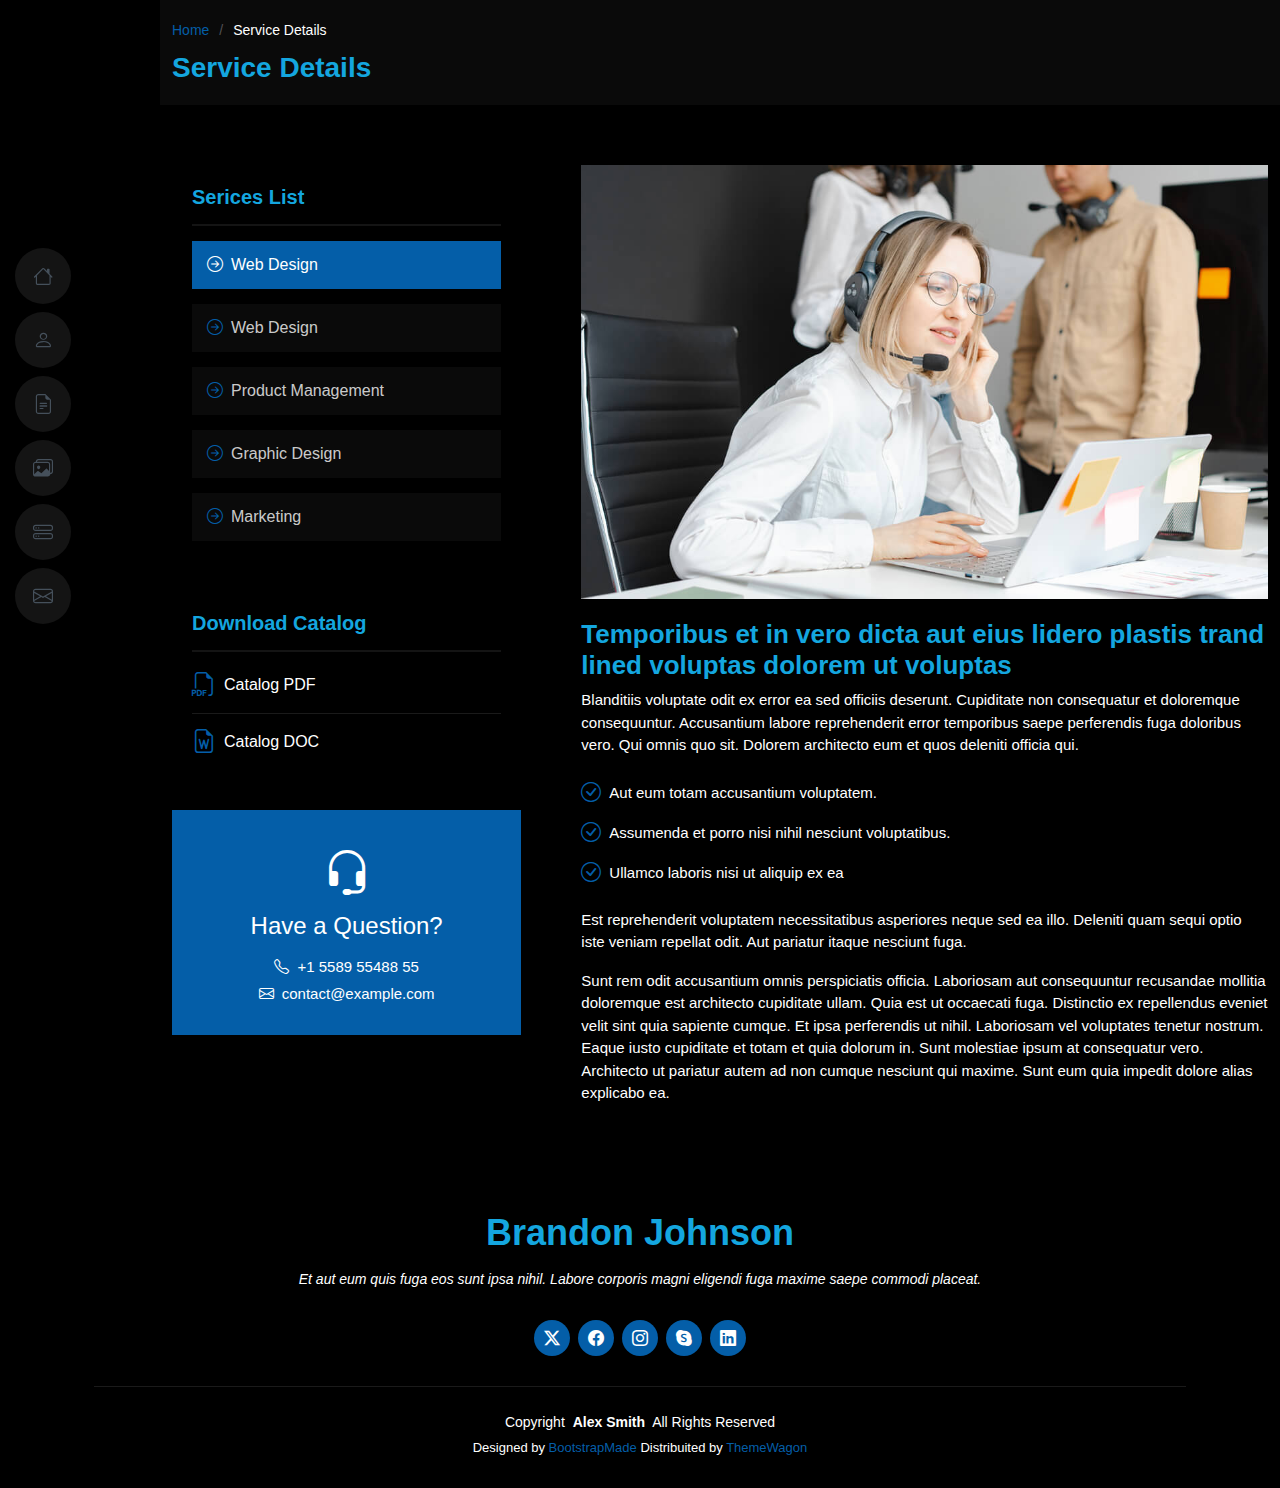
<file: service-details.html>
<!DOCTYPE html>
<html lang="en">

<head>
  <meta charset="utf-8">
  <meta content="width=device-width, initial-scale=1.0" name="viewport">
  <title>Service Details - MyResume Bootstrap Template</title>
  <meta content="" name="description">
  <meta content="" name="keywords">

  <!-- Favicons -->
  <link href="assets/img/favicon.png" rel="icon">
  <link href="assets/img/apple-touch-icon.png" rel="apple-touch-icon">

  <!-- Fonts -->
  <link href="https://fonts.googleapis.com" rel="preconnect">
  <link href="https://fonts.gstatic.com" rel="preconnect" crossorigin>
  <link href="https://fonts.googleapis.com/css2?family=Roboto:ital,wght@0,100;0,300;0,400;0,500;0,700;0,900;1,100;1,300;1,400;1,500;1,700;1,900&family=Poppins:ital,wght@0,100;0,200;0,300;0,400;0,500;0,600;0,700;0,800;0,900;1,100;1,200;1,300;1,400;1,500;1,600;1,700;1,800;1,900&family=Raleway:ital,wght@0,100;0,200;0,300;0,400;0,500;0,600;0,700;0,800;0,900;1,100;1,200;1,300;1,400;1,500;1,600;1,700;1,800;1,900&display=swap" rel="stylesheet">

  <!-- Vendor CSS Files -->
  <link href="assets/vendor/bootstrap/css/bootstrap.min.css" rel="stylesheet">
  <link href="assets/vendor/bootstrap-icons/bootstrap-icons.css" rel="stylesheet">
  <link href="assets/vendor/aos/aos.css" rel="stylesheet">
  <link href="assets/vendor/glightbox/css/glightbox.min.css" rel="stylesheet">
  <link href="assets/vendor/swiper/swiper-bundle.min.css" rel="stylesheet">

  <!-- Main CSS File -->
  <link href="assets/css/main.css" rel="stylesheet">

  <!-- =======================================================
  * Template Name: MyResume
  * Template URL: https://bootstrapmade.com/free-html-bootstrap-template-my-resume/
  * Updated: Jun 29 2024 with Bootstrap v5.3.3
  * Author: BootstrapMade.com
  * License: https://bootstrapmade.com/license/
  ======================================================== -->
</head>

<body class="service-details-page">

  <header id="header" class="header d-flex flex-column justify-content-center">

    <i class="header-toggle d-xl-none bi bi-list"></i>

    <nav id="navmenu" class="navmenu">
      <ul>
        <li><a href="#hero"><i class="bi bi-house navicon"></i><span>Home</span></a></li>
        <li><a href="#about"><i class="bi bi-person navicon"></i><span>About</span></a></li>
        <li><a href="#resume"><i class="bi bi-file-earmark-text navicon"></i><span>Resume</span></a></li>
        <li><a href="#portfolio"><i class="bi bi-images navicon"></i><span>Portfolio</span></a></li>
        <li><a href="#services"><i class="bi bi-hdd-stack navicon"></i><span>Services</span></a></li>
        <li><a href="#contact"><i class="bi bi-envelope navicon"></i><span>Contact</span></a></li>
      </ul>
    </nav>

  </header>

  <main class="main">

    <!-- Page Title -->
    <div class="page-title" data-aos="fade">
      <div class="container">
        <nav class="breadcrumbs">
          <ol>
            <li><a href="index.html">Home</a></li>
            <li class="current">Service Details</li>
          </ol>
        </nav>
        <h1>Service Details</h1>
      </div>
    </div><!-- End Page Title -->

    <!-- Service Details Section -->
    <section id="service-details" class="service-details section">

      <div class="container">

        <div class="row gy-5">

          <div class="col-lg-4" data-aos="fade-up" data-aos-delay="100">

            <div class="service-box">
              <h4>Serices List</h4>
              <div class="services-list">
                <a href="#" class="active"><i class="bi bi-arrow-right-circle"></i><span>Web Design</span></a>
                <a href="#"><i class="bi bi-arrow-right-circle"></i><span>Web Design</span></a>
                <a href="#"><i class="bi bi-arrow-right-circle"></i><span>Product Management</span></a>
                <a href="#"><i class="bi bi-arrow-right-circle"></i><span>Graphic Design</span></a>
                <a href="#"><i class="bi bi-arrow-right-circle"></i><span>Marketing</span></a>
              </div>
            </div><!-- End Services List -->

            <div class="service-box">
              <h4>Download Catalog</h4>
              <div class="download-catalog">
                <a href="#"><i class="bi bi-filetype-pdf"></i><span>Catalog PDF</span></a>
                <a href="#"><i class="bi bi-file-earmark-word"></i><span>Catalog DOC</span></a>
              </div>
            </div><!-- End Services List -->

            <div class="help-box d-flex flex-column justify-content-center align-items-center">
              <i class="bi bi-headset help-icon"></i>
              <h4>Have a Question?</h4>
              <p class="d-flex align-items-center mt-2 mb-0"><i class="bi bi-telephone me-2"></i> <span>+1 5589 55488 55</span></p>
              <p class="d-flex align-items-center mt-1 mb-0"><i class="bi bi-envelope me-2"></i> <a href="mailto:contact@example.com">contact@example.com</a></p>
            </div>

          </div>

          <div class="col-lg-8 ps-lg-5" data-aos="fade-up" data-aos-delay="200">
            <img src="assets/img/services.jpg" alt="" class="img-fluid services-img">
            <h3>Temporibus et in vero dicta aut eius lidero plastis trand lined voluptas dolorem ut voluptas</h3>
            <p>
              Blanditiis voluptate odit ex error ea sed officiis deserunt. Cupiditate non consequatur et doloremque consequuntur. Accusantium labore reprehenderit error temporibus saepe perferendis fuga doloribus vero. Qui omnis quo sit. Dolorem architecto eum et quos deleniti officia qui.
            </p>
            <ul>
              <li><i class="bi bi-check-circle"></i> <span>Aut eum totam accusantium voluptatem.</span></li>
              <li><i class="bi bi-check-circle"></i> <span>Assumenda et porro nisi nihil nesciunt voluptatibus.</span></li>
              <li><i class="bi bi-check-circle"></i> <span>Ullamco laboris nisi ut aliquip ex ea</span></li>
            </ul>
            <p>
              Est reprehenderit voluptatem necessitatibus asperiores neque sed ea illo. Deleniti quam sequi optio iste veniam repellat odit. Aut pariatur itaque nesciunt fuga.
            </p>
            <p>
              Sunt rem odit accusantium omnis perspiciatis officia. Laboriosam aut consequuntur recusandae mollitia doloremque est architecto cupiditate ullam. Quia est ut occaecati fuga. Distinctio ex repellendus eveniet velit sint quia sapiente cumque. Et ipsa perferendis ut nihil. Laboriosam vel voluptates tenetur nostrum. Eaque iusto cupiditate et totam et quia dolorum in. Sunt molestiae ipsum at consequatur vero. Architecto ut pariatur autem ad non cumque nesciunt qui maxime. Sunt eum quia impedit dolore alias explicabo ea.
            </p>
          </div>

        </div>

      </div>

    </section><!-- /Service Details Section -->

  </main>

  <footer id="footer" class="footer position-relative light-background">
    <div class="container">
      <h3 class="sitename">Brandon Johnson</h3>
      <p>Et aut eum quis fuga eos sunt ipsa nihil. Labore corporis magni eligendi fuga maxime saepe commodi placeat.</p>
      <div class="social-links d-flex justify-content-center">
        <a href=""><i class="bi bi-twitter-x"></i></a>
        <a href=""><i class="bi bi-facebook"></i></a>
        <a href=""><i class="bi bi-instagram"></i></a>
        <a href=""><i class="bi bi-skype"></i></a>
        <a href=""><i class="bi bi-linkedin"></i></a>
      </div>
      <div class="container">
        <div class="copyright">
          <span>Copyright</span> <strong class="px-1 sitename">Alex Smith</strong> <span>All Rights Reserved</span>
        </div>
        <div class="credits">
          <!-- All the links in the footer should remain intact. -->
          <!-- You can delete the links only if you've purchased the pro version. -->
          <!-- Licensing information: https://bootstrapmade.com/license/ -->
          <!-- Purchase the pro version with working PHP/AJAX contact form: [buy-url] -->
          Designed by <a href="https://bootstrapmade.com/">BootstrapMade</a> Distribuited by <a href="https://themewagon.com">ThemeWagon</a>
        </div>
      </div>
    </div>
  </footer>

  <!-- Scroll Top -->
  <a href="#" id="scroll-top" class="scroll-top d-flex align-items-center justify-content-center"><i class="bi bi-arrow-up-short"></i></a>

  <!-- Preloader -->
  <div id="preloader"></div>

  <!-- Vendor JS Files -->
  <script src="assets/vendor/bootstrap/js/bootstrap.bundle.min.js"></script>
  <script src="assets/vendor/php-email-form/validate.js"></script>
  <script src="assets/vendor/aos/aos.js"></script>
  <script src="assets/vendor/typed.js/typed.umd.js"></script>
  <script src="assets/vendor/purecounter/purecounter_vanilla.js"></script>
  <script src="assets/vendor/waypoints/noframework.waypoints.js"></script>
  <script src="assets/vendor/glightbox/js/glightbox.min.js"></script>
  <script src="assets/vendor/imagesloaded/imagesloaded.pkgd.min.js"></script>
  <script src="assets/vendor/isotope-layout/isotope.pkgd.min.js"></script>
  <script src="assets/vendor/swiper/swiper-bundle.min.js"></script>

  <!-- Main JS File -->
  <script src="assets/js/main.js"></script>

</body>

</html>
</file>
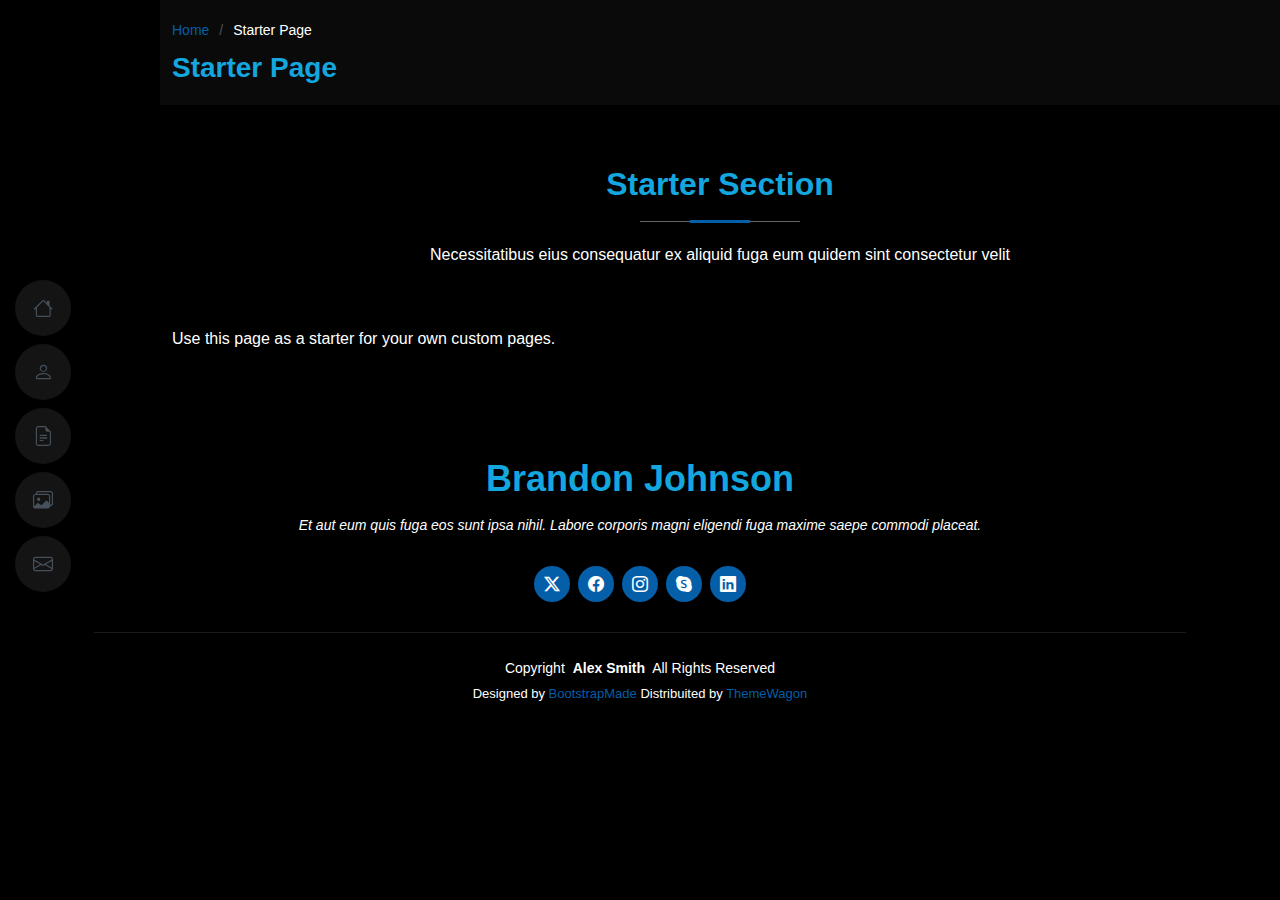
<file: starter-page.html>
<!DOCTYPE html>
<html lang="en">

<head>
  <meta charset="utf-8">
  <meta content="width=device-width, initial-scale=1.0" name="viewport">
  <title>Starter Page - MyResume Bootstrap Template</title>
  <meta content="" name="description">
  <meta content="" name="keywords">

  <!-- Favicons -->
  <link href="assets/img/favicon.png" rel="icon">
  <link href="assets/img/apple-touch-icon.png" rel="apple-touch-icon">

  <!-- Fonts -->
  <link href="https://fonts.googleapis.com" rel="preconnect">
  <link href="https://fonts.gstatic.com" rel="preconnect" crossorigin>
  <link href="https://fonts.googleapis.com/css2?family=Roboto:ital,wght@0,100;0,300;0,400;0,500;0,700;0,900;1,100;1,300;1,400;1,500;1,700;1,900&family=Poppins:ital,wght@0,100;0,200;0,300;0,400;0,500;0,600;0,700;0,800;0,900;1,100;1,200;1,300;1,400;1,500;1,600;1,700;1,800;1,900&family=Raleway:ital,wght@0,100;0,200;0,300;0,400;0,500;0,600;0,700;0,800;0,900;1,100;1,200;1,300;1,400;1,500;1,600;1,700;1,800;1,900&display=swap" rel="stylesheet">

  <!-- Vendor CSS Files -->
  <link href="assets/vendor/bootstrap/css/bootstrap.min.css" rel="stylesheet">
  <link href="assets/vendor/bootstrap-icons/bootstrap-icons.css" rel="stylesheet">
  <link href="assets/vendor/aos/aos.css" rel="stylesheet">
  <link href="assets/vendor/glightbox/css/glightbox.min.css" rel="stylesheet">
  <link href="assets/vendor/swiper/swiper-bundle.min.css" rel="stylesheet">

  <!-- Main CSS File -->
  <link href="assets/css/main.css" rel="stylesheet">

  <!-- =======================================================
  * Template Name: MyResume
  * Template URL: https://bootstrapmade.com/free-html-bootstrap-template-my-resume/
  * Updated: Jun 29 2024 with Bootstrap v5.3.3
  * Author: BootstrapMade.com
  * License: https://bootstrapmade.com/license/
  ======================================================== -->
</head>

<body class="starter-page-page">

  <header id="header" class="header d-flex flex-column justify-content-center">

    <i class="header-toggle d-xl-none bi bi-list"></i>

    <nav id="navmenu" class="navmenu">
      <ul>
        <li><a href="#hero"><i class="bi bi-house navicon"></i><span>Home</span></a></li>
        <li><a href="#about"><i class="bi bi-person navicon"></i><span>About</span></a></li>
        <li><a href="#resume"><i class="bi bi-file-earmark-text navicon"></i><span>Resume</span></a></li>
        <li><a href="#portfolio"><i class="bi bi-images navicon"></i><span>projects</span></a></li>
        <!-- <li><a href="#services"><i class="bi bi-hdd-stack navicon"></i><span>Services</span></a></li> -->
        <li><a href="#contact"><i class="bi bi-envelope navicon"></i><span>Contact</span></a></li>
      </ul>
    </nav>

  </header>

  <main class="main">

    <!-- Page Title -->
    <div class="page-title" data-aos="fade">
      <div class="container">
        <nav class="breadcrumbs">
          <ol>
            <li><a href="index.html">Home</a></li>
            <li class="current">Starter Page</li>
          </ol>
        </nav>
        <h1>Starter Page</h1>
      </div>
    </div><!-- End Page Title -->

    <!-- Starter Section Section -->
    <section id="starter-section" class="starter-section section">

      <!-- Section Title -->
      <div class="container section-title" data-aos="fade-up">
        <h2>Starter Section</h2>
        <p>Necessitatibus eius consequatur ex aliquid fuga eum quidem sint consectetur velit</p>
      </div><!-- End Section Title -->

      <div class="container" data-aos="fade-up">
        <p>Use this page as a starter for your own custom pages.</p>
      </div>

    </section><!-- /Starter Section Section -->

  </main>

  <footer id="footer" class="footer position-relative light-background">
    <div class="container">
      <h3 class="sitename">Brandon Johnson</h3>
      <p>Et aut eum quis fuga eos sunt ipsa nihil. Labore corporis magni eligendi fuga maxime saepe commodi placeat.</p>
      <div class="social-links d-flex justify-content-center">
        <a href=""><i class="bi bi-twitter-x"></i></a>
        <a href=""><i class="bi bi-facebook"></i></a>
        <a href=""><i class="bi bi-instagram"></i></a>
        <a href=""><i class="bi bi-skype"></i></a>
        <a href=""><i class="bi bi-linkedin"></i></a>
      </div>
      <div class="container">
        <div class="copyright">
          <span>Copyright</span> <strong class="px-1 sitename">Alex Smith</strong> <span>All Rights Reserved</span>
        </div>
        <div class="credits">
          <!-- All the links in the footer should remain intact. -->
          <!-- You can delete the links only if you've purchased the pro version. -->
          <!-- Licensing information: https://bootstrapmade.com/license/ -->
          <!-- Purchase the pro version with working PHP/AJAX contact form: [buy-url] -->
          Designed by <a href="https://bootstrapmade.com/">BootstrapMade</a> Distribuited by <a href="https://themewagon.com">ThemeWagon</a>
        </div>
      </div>
    </div>
  </footer>

  <!-- Scroll Top -->
  <a href="#" id="scroll-top" class="scroll-top d-flex align-items-center justify-content-center"><i class="bi bi-arrow-up-short"></i></a>

  <!-- Preloader -->
  <div id="preloader"></div>

  <!-- Vendor JS Files -->
  <script src="assets/vendor/bootstrap/js/bootstrap.bundle.min.js"></script>
  <script src="assets/vendor/php-email-form/validate.js"></script>
  <script src="assets/vendor/aos/aos.js"></script>
  <script src="assets/vendor/typed.js/typed.umd.js"></script>
  <script src="assets/vendor/purecounter/purecounter_vanilla.js"></script>
  <script src="assets/vendor/waypoints/noframework.waypoints.js"></script>
  <script src="assets/vendor/glightbox/js/glightbox.min.js"></script>
  <script src="assets/vendor/imagesloaded/imagesloaded.pkgd.min.js"></script>
  <script src="assets/vendor/isotope-layout/isotope.pkgd.min.js"></script>
  <script src="assets/vendor/swiper/swiper-bundle.min.js"></script>

  <!-- Main JS File -->
  <script src="assets/js/main.js"></script>

</body>

</html>
</file>
<file: assets/css/main.css>
/**
* Template Name: MyResume
* Template URL: https://bootstrapmade.com/free-html-bootstrap-template-my-resume/
* Updated: Jun 29 2024 with Bootstrap v5.3.3
* Author: BootstrapMade.com
* License: https://bootstrapmade.com/license/
*/

/*--------------------------------------------------------------
# Font & Color Variables
# Help: https://bootstrapmade.com/color-system/
--------------------------------------------------------------*/
/* Fonts */
:root {
  --default-font:"PlayfairDisplay",sans-serif;
  --heading-font:"PlayfairDisplay",sans-serif;
  --nav-font: "PlayfairDisplay",sans-serif;
}

/* Global Colors - The following color variables are used throughout the website. Updating them here will change the color scheme of the entire website */
:root { 
  --background-color: black; /* Background color for the entire website, including individual sections */
  --default-color:white; /* Default color used for the majority of the text content across the entire website */
  --heading-color:#14a6df; /* Color for headings, subheadings and title throughout the website */
  --accent-color: #045ea8; /* Accent color that represents your brand on the website. It's used for buttons, links, and other elements that need to stand out */
  --surface-color: #ffffff; /* The surface color is used as a background of boxed elements within sections, such as cards, icon boxes, or other elements that require a visual separation from the global background. */
  --contrast-color: #ffffff; /* Contrast color for text, ensuring readability against backgrounds of accent, heading, or default colors. */
}

/* Nav Menu Colors - The following color variables are used specifically for the navigation menu. They are separate from the global colors to allow for more customization options */
:root {
  --nav-color: #45505b;  /* The default color of the main navmenu links */
  --nav-hover-color: #0563bb; /* Applied to main navmenu links when they are hovered over or active */
  --nav-mobile-background-color: #ffffff; /* Used as the background color for mobile navigation menu */
  --nav-dropdown-background-color: #ffffff; /* Used as the background color for dropdown items that appear when hovering over primary navigation items */
  --nav-dropdown-color: #212529; /* Used for navigation links of the dropdown items in the navigation menu. */
  --nav-dropdown-hover-color: #0563bb; /* Similar to --nav-hover-color, this color is applied to dropdown navigation links when they are hovered over. */
}

/* Color Presets - These classes override global colors when applied to any section or element, providing reuse of the sam color scheme. */

.light-background {
  --background-color:black;
  --surface-color: #ffffff;
}

.dark-background {
  --background-color: #060606;
  --default-color: #ffffff;
  --heading-color: #ffffff;
  --surface-color: #252525;
  --contrast-color: #ffffff;
}

/* Smooth scroll */
:root {
  scroll-behavior: smooth;
}

/*--------------------------------------------------------------
# General Styling & Shared Classes
--------------------------------------------------------------*/
body {
  color: var(--default-color);
  background-color: var(--background-color);
  font-family: var(--default-font);
}

a {
  color: var(--accent-color);
  text-decoration: none;
  transition: 0.3s;
}

a:hover {
  color: color-mix(in srgb, var(--accent-color), transparent 25%);
  text-decoration: none;
}

h1,
h2,
h3,
h4,
h5,
h6 {
  color: var(--heading-color);
  font-family: var(--heading-font);
}

/* PHP Email Form Messages
------------------------------*/
.php-email-form .error-message {
  display: none;
  background: black;
  color: #ffffff;
  text-align: left;
  padding: 15px;
  margin-bottom: 24px;
  font-weight: 600;
}

.php-email-form .sent-message {
  display: none;
  color: #ffffff;
  background: #059652;
  text-align: center;
  padding: 15px;
  margin-bottom: 24px;
  font-weight: 600;
}

.php-email-form .loading {
  display: none;
  background: var(--surface-color);
  text-align: center;
  padding: 15px;
  margin-bottom: 24px;
}

.php-email-form .loading:before {
  content: "";
  display: inline-block;
  border-radius: 50%;
  width: 24px;
  height: 24px;
  margin: 0 10px -6px 0;
  border: 3px solid var(--accent-color);
  border-top-color: var(--surface-color);
  animation: php-email-form-loading 1s linear infinite;
}

@keyframes php-email-form-loading {
  0% {
    transform: rotate(0deg);
  }

  100% {
    transform: rotate(360deg);
  }
}

/*--------------------------------------------------------------
# Global Header
--------------------------------------------------------------*/
.header {
  color: var(--default-color);
  position: fixed;
  top: 0;
  left: 0;
  bottom: 0;
  padding: 0 15px;
  transition: all ease-in-out 0.3s;
  overflow-y: auto;
  z-index: 997;
  min-width: 200px;
}

@media (max-width: 1199px) {
  .header {
    background-color: var(--background-color);
    border-right: 1px solid color-mix(in srgb, var(--default-color), transparent 90%);
    width: 300px;
    left: -100%;
  }
}

@media (min-width: 1200px) and (max-width: 1600px) {
  .header~main {
    margin-left: 160px;
  }

  .header~main .hero {
    margin-left: -160px;
    width: 100vw;
  }
}

.header.header-show {
  left: 0;
}

.header .header-toggle {
  color: var(--contrast-color);
  background-color: var(--accent-color);
  font-size: 22px;
  display: flex;
  align-items: center;
  justify-content: center;
  width: 40px;
  height: 40px;
  border-radius: 50%;
  cursor: pointer;
  position: fixed;
  top: 15px;
  right: 15px;
  z-index: 9999;
  transition: background-color 0.3s;
}

.header .header-toggle:hover {
  color: var(--contrast-color);
  background-color: color-mix(in srgb, var(--accent-color) 90%, white 15%);
}

/*--------------------------------------------------------------
# Navigation Menu
--------------------------------------------------------------*/
.navmenu {
  padding: 0;
  z-index: 9997;
}

.navmenu ul {
  list-style: none;
  padding: 0 0 20px 0;
  margin: 0;
  width: 140px;
}

.navmenu a,
.navmenu a:focus {
  color: var(--nav-color);
  font-family: var(--nav-font);
  display: flex;
  align-items: center;
  padding: 10px 18px;
  margin-bottom: 8px;
  font-size: 15px;
  border-radius: 50px;
  background: color-mix(in srgb, var(--default-color), transparent 92%);
  height: 56px;
  width: 100%;
  overflow: hidden;
  transition: 0.3s;
}

.navmenu a i,
.navmenu a:focus i {
  font-size: 20px;
}

.navmenu a span,
.navmenu a:focus span {
  padding: 0 5px 0 7px;
}

@media (min-width: 992px) {

  .navmenu a,
  .navmenu a:focus {
    max-width: 56px;
  }

  .navmenu a span,
  .navmenu a:focus span {
    display: none;
  }
}

.navmenu a:hover,
.navmenu .active,
.navmenu .active:focus,
.navmenu li:hover>a {
  color: var(--contrast-color);
  background: var(--nav-hover-color);
}

.navmenu a:hover,
.navmenu li:hover>a {
  max-width: 100%;
  color: var(--contrast-color);
}

.navmenu a:hover span,
.navmenu li:hover>a span {
  display: block;
}

/*--------------------------------------------------------------
# Global Footer
--------------------------------------------------------------*/
.footer {
  color: var(--default-color);
  background-color: var(--background-color);
  font-size: 14px;
  text-align: center;
  padding: 30px 0;
  position: relative;
}

.footer h3 {
  font-size: 36px;
  font-weight: 700;
  position: relative;
  padding: 0;
  margin: 0 0 15px 0;
}

.footer p {
  font-size: 15;
  font-style: italic;
  padding: 0;
  margin: 0 0 30px 0;
}

.footer .social-links {
  margin: 0 0 30px 0;
}

.footer .social-links a {
  font-size: 16px;
  display: flex;
  align-items: center;
  justify-content: center;
  background: var(--accent-color);
  color: var(--contrast-color);
  line-height: 1;
  margin: 0 4px;
  border-radius: 50%;
  text-align: center;
  width: 36px;
  height: 36px;
  transition: 0.3s;
}

.footer .social-links a:hover {
  background: color-mix(in srgb, var(--accent-color), transparent 20%);
  text-decoration: none;
}

.footer .copyright {
  padding-top: 25px;
  border-top: 1px solid color-mix(in srgb, var(--default-color), transparent 90%);
}

.footer .credits {
  font-size: 13px;
  padding-top: 5px;
}

/*--------------------------------------------------------------
# Preloader
--------------------------------------------------------------*/
#preloader {
  position: fixed;
  inset: 0;
  z-index: 999999;
  overflow: hidden;
  background: var(--background-color);
  transition: all 0.6s ease-out;
}

#preloader:before {
  content: "";
  position: fixed;
  top: calc(50% - 30px);
  left: calc(50% - 30px);
  border: 6px solid #ffffff;
  border-color: var(--accent-color) transparent var(--accent-color) transparent;
  border-radius: 50%;
  width: 60px;
  height: 60px;
  animation: animate-preloader 1.5s linear infinite;
}

@keyframes animate-preloader {
  0% {
    transform: rotate(0deg);
  }

  100% {
    transform: rotate(360deg);
  }
}

/*--------------------------------------------------------------
# Scroll Top Button
--------------------------------------------------------------*/
.scroll-top {
  position: fixed;
  visibility: hidden;
  opacity: 0;
  right: 15px;
  bottom: -15px;
  z-index: 99999;
  background-color: var(--accent-color);
  width: 44px;
  height: 44px;
  border-radius: 50px;
  transition: all 0.4s;
}

.scroll-top i {
  font-size: 24px;
  color: var(--contrast-color);
  line-height: 0;
}

.scroll-top:hover {
  background-color: color-mix(in srgb, var(--accent-color), transparent 20%);
  color: var(--contrast-color);
}

.scroll-top.active {
  visibility: visible;
  opacity: 1;
  bottom: 15px;
}

/*--------------------------------------------------------------
# Disable aos animation delay on mobile devices
--------------------------------------------------------------*/
@media screen and (max-width: 768px) {
  [data-aos-delay] {
    transition-delay: 0 !important;
  }
}

/*--------------------------------------------------------------
# Global Page Titles & Breadcrumbs
--------------------------------------------------------------*/
.page-title {
  --background-color: color-mix(in srgb, var(--default-color), transparent 96%);
  color: var(--default-color);
  background-color: var(--background-color);
  padding: 20px 0;
  position: relative;
}

.page-title h1 {
  font-size: 28px;
  font-weight: 700;
  margin: 0;
}

.page-title .breadcrumbs ol {
  display: flex;
  flex-wrap: wrap;
  list-style: none;
  padding: 0 0 10px 0;
  margin: 0;
  font-size: 14px;
  font-weight: 400;
}

.page-title .breadcrumbs ol li+li {
  padding-left: 10px;
}

.page-title .breadcrumbs ol li+li::before {
  content: "/";
  display: inline-block;
  padding-right: 10px;
  color: color-mix(in srgb, var(--default-color), transparent 70%);
}

/*--------------------------------------------------------------
# Global Sections
--------------------------------------------------------------*/
section,
.section {
  color: var(--default-color);
  background-color: var(--background-color);
  padding: 60px 0;
  overflow: clip;
}

/*--------------------------------------------------------------
# Global Section Titles
--------------------------------------------------------------*/
.section-title {
  text-align: center;
  padding-bottom: 60px;
  position: relative;
}

.section-title h2 {
  font-size: 32px;
  font-weight: 700;
  margin-bottom: 20px;
  padding-bottom: 20px;
  position: relative;
}

.section-title h2:before {
  content: "";
  position: absolute;
  display: block;
  width: 160px;
  height: 1px;
  background: color-mix(in srgb, var(--default-color), transparent 60%);
  left: 0;
  right: 0;
  bottom: 1px;
  margin: auto;
}

.section-title h2::after {
  content: "";
  position: absolute;
  display: block;
  width: 60px;
  height: 3px;
  background: var(--accent-color);
  left: 0;
  right: 0;
  bottom: 0;
  margin: auto;
}

.section-title p {
  margin-bottom: 0;
}

/*--------------------------------------------------------------
# Hero Section
--------------------------------------------------------------*/
.hero {
  width: 100%;
  min-height: 100vh;
  position: relative;
  padding: 80px 0;
  display: flex;
  align-items: center;
  justify-content: center;
}

.hero img {
  position: absolute;
  inset: 0;
  display: block;
  width: 100%;
  height: 100%;
  object-fit: cover;
  z-index: 1;
}

.hero:before {
  content: "";
  background: color-mix(in srgb, var(--background-color), transparent 30%);
  position: absolute;
  inset: 0;
  z-index: 2;
}

.hero .container {
  position: relative;
  z-index: 3;
}

.hero h2 {
  margin: 0;
  font-size: 64px;
  font-weight: 700;
}

.hero p {
  margin: 5px 0 0 0;
  font-size: 26px;
}

.hero p span {
  letter-spacing: 1px;
  border-bottom: 2px solid var(--accent-color);
}

.hero .social-links {
  margin-top: 25px;
}

.hero .social-links a {
  font-size: 20px;
  display: inline-block;
  color: color-mix(in srgb, var(--default-color), transparent 30%);
  line-height: 1;
  margin-right: 20px;
  transition: 0.3s;
}

.hero .social-links a:hover {
  color: var(--accent-color);
}

@media (max-width: 768px) {
  .hero h2 {
    font-size: 32px;
  }

  .hero p {
    font-size: 20px;
  }
}

/*--------------------------------------------------------------
# About Section
--------------------------------------------------------------*/
.about .content h2 {
  font-weight: 700;
  font-size: 24px;
}

.about .content ul {
  list-style: none;
  padding: 0;
}

.about .content ul li {
  margin-bottom: 20px;
  display: flex;
  align-items: center;
}

.about .content ul strong {
  margin-right: 10px;
}

.about .content ul i {
  font-size: 16px;
  margin-right: 5px;
  color: var(--accent-color);
  line-height: 0;
}

/*--------------------------------------------------------------
# Stats Section
--------------------------------------------------------------*/
.stats i {
  background-color: var(--accent-color);
  color: var(--contrast-color);
  width: 54px;
  height: 54px;
  font-size: 24px;
  border-radius: 50px;
  display: inline-flex;
  align-items: center;
  justify-content: center;
  position: relative;
  z-index: 1;
}

.stats .stats-item {
  margin-top: 10px;
  width: 100%;
  position: relative;
  text-align: center;
  z-index: 0;
}

.stats .stats-item span {
  font-size: 36px;
  display: block;
  font-weight: 700;
  color: color-mix(in srgb, var(--default-color), transparent 20%);
}

.stats .stats-item p {
  padding: 0;
  margin: 0;
  color: color-mix(in srgb, var(--default-color), transparent 50%);
  font-size: 16px;
}

/*--------------------------------------------------------------
# Skills Section
--------------------------------------------------------------*/
.skills .progress {
  height: 60px;
  display: block;
  background: none;
  border-radius: 0;
}

.skills .progress .skill {
  color: var(--heading-color);
  padding: 0;
  margin: 0 0 6px 0;
  text-transform: uppercase;
  display: block;
  font-weight: 600;
  font-family: var(--heading-font);
}

.skills .progress .skill .val {
  float: right;
  font-style: normal;
}

.skills .progress-bar-wrap {
  background: color-mix(in srgb, var(--default-color), transparent 90%);
  height: 10px;
}

.skills .progress-bar {
  width: 1px;
  height: 10px;
  transition: 0.9s;
  background-color: var(--accent-color);
}

/*--------------------------------------------------------------
# Resume Section
--------------------------------------------------------------*/
.resume .resume-title {
  color: var(--heading-color);
  font-size: 26px;
  font-weight: 700;
  margin-top: 20px;
  margin-bottom: 20px;
}

.resume .resume-item {
  padding: 0 0 20px 20px;
  margin-top: -2px;
  border-left: 2px solid var(--accent-color);
  position: relative;
}

.resume .resume-item h4 {
  line-height: 18px;
  font-size: 18px;
  font-weight: 600;
  text-transform: uppercase;
  color: color-mix(in srgb, var(--default-color), transparent 20%);
  margin-bottom: 10px;
}

.resume .resume-item h5 {
  font-size: 16px;
  padding: 5px 15px;
  display: inline-block;
  font-weight: 600;
  margin-bottom: 10px;
}

.resume .resume-item ul {
  padding-left: 20px;
}

.resume .resume-item ul li {
  padding-bottom: 10px;
}

.resume .resume-item:last-child {
  padding-bottom: 0;
}

.resume .resume-item::before {
  content: "";
  position: absolute;
  width: 16px;
  height: 16px;
  border-radius: 50px;
  left: -9px;
  top: 0;
  background: var(--background-color);
  border: 2px solid var(--accent-color);
}

/*--------------------------------------------------------------
# Portfolio Section
--------------------------------------------------------------*/
.portfolio .portfolio-filters {
  padding: 0;
  margin: 0 auto 20px auto;
  list-style: none;
  text-align: center;
}

.portfolio .portfolio-filters li {
  cursor: pointer;
  display: inline-block;
  padding: 8px 20px 10px 20px;
  margin: 0;
  font-size: 15px;
  font-weight: 500;
  line-height: 1;
  margin-bottom: 5px;
  border-radius: 50px;
  transition: all 0.3s ease-in-out;
  font-family: var(--heading-font);
}

.portfolio .portfolio-filters li:hover,
.portfolio .portfolio-filters li.filter-active {
  color: var(--contrast-color);
  background-color: var(--accent-color);
}

.portfolio .portfolio-filters li:first-child {
  margin-left: 0;
}

.portfolio .portfolio-filters li:last-child {
  margin-right: 0;
}

@media (max-width: 575px) {
  .portfolio .portfolio-filters li {
    font-size: 14px;
    margin: 0 0 10px 0;
  }
}

.portfolio .portfolio-item {
  position: relative;
  overflow: hidden;
}

.portfolio .portfolio-item .portfolio-info {
  opacity: 0;
  position: absolute;
  left: 12px;
  right: 12px;
  bottom: -100%;
  z-index: 3;
  transition: all ease-in-out 0.5s;
  background: color-mix(in srgb, var(--background-color), transparent 10%);
  padding: 15px;
}

.portfolio .portfolio-item .portfolio-info h4 {
  font-size: 18px;
  font-weight: 600;
  padding-right: 50px;
}

.portfolio .portfolio-item .portfolio-info p {
  color: color-mix(in srgb, var(--default-color), transparent 30%);
  font-size: 14px;
  margin-bottom: 0;
  padding-right: 50px;
}

.portfolio .portfolio-item .portfolio-info .preview-link,
.portfolio .portfolio-item .portfolio-info .details-link {
  position: absolute;
  right: 50px;
  font-size: 24px;
  top: calc(50% - 14px);
  color: color-mix(in srgb, var(--default-color), transparent 30%);
  transition: 0.3s;
  line-height: 0;
}

.portfolio .portfolio-item .portfolio-info .preview-link:hover,
.portfolio .portfolio-item .portfolio-info .details-link:hover {
  color: var(--accent-color);
}

.portfolio .portfolio-item .portfolio-info .details-link {
  right: 14px;
  font-size: 28px;
}

.portfolio .portfolio-item:hover .portfolio-info {
  opacity: 1;
  bottom: 0;
}

/*--------------------------------------------------------------
# Services Section
--------------------------------------------------------------*/
.services .service-item {
  background-color: var(--surface-color);
  box-shadow: 0px 5px 90px 0px rgba(0, 0, 0, 0.1);
  height: 100%;
  padding: 60px 30px;
  text-align: center;
  transition: 0.3s;
  border-radius: 5px;
}

.services .service-item .icon {
  margin: 0 auto;
  width: 100px;
  height: 100px;
  display: flex;
  align-items: center;
  justify-content: center;
  transition: ease-in-out 0.3s;
  position: relative;
}

.services .service-item .icon i {
  font-size: 36px;
  transition: 0.5s;
  position: relative;
}

.services .service-item .icon svg {
  position: absolute;
  top: 0;
  left: 0;
}

.services .service-item .icon svg path {
  transition: 0.5s;
  fill: color-mix(in srgb, var(--default-color), transparent 95%);
}

.services .service-item h3 {
  font-weight: 700;
  margin: 10px 0 15px 0;
  font-size: 22px;
}

.services .service-item p {
  line-height: 24px;
  font-size: 14px;
  margin-bottom: 0;
}

.services .service-item:hover {
  box-shadow: 0px 5px 35px 0px rgba(0, 0, 0, 0.1);
}

.services .service-item.item-cyan i {
  color: #0dcaf0;
}

.services .service-item.item-cyan:hover .icon i {
  color: #fff;
}

.services .service-item.item-cyan:hover .icon path {
  fill: #0dcaf0;
}

.services .service-item.item-orange i {
  color: #fd7e14;
}

.services .service-item.item-orange:hover .icon i {
  color: #fff;
}

.services .service-item.item-orange:hover .icon path {
  fill: #fd7e14;
}

.services .service-item.item-teal i {
  color: #20c997;
}

.services .service-item.item-teal:hover .icon i {
  color: #fff;
}

.services .service-item.item-teal:hover .icon path {
  fill: #20c997;
}

.services .service-item.item-red i {
  color: #df1529;
}

.services .service-item.item-red:hover .icon i {
  color: #fff;
}

.services .service-item.item-red:hover .icon path {
  fill: #df1529;
}

.services .service-item.item-indigo i {
  color: #6610f2;
}

.services .service-item.item-indigo:hover .icon i {
  color: #fff;
}

.services .service-item.item-indigo:hover .icon path {
  fill: #6610f2;
}

.services .service-item.item-pink i {
  color: #f3268c;
}

.services .service-item.item-pink:hover .icon i {
  color: #fff;
}

.services .service-item.item-pink:hover .icon path {
  fill: #f3268c;
}

/*--------------------------------------------------------------
# Testimonials Section
--------------------------------------------------------------*/
.testimonials .testimonials-carousel,
.testimonials .testimonials-slider {
  overflow: hidden;
}

.testimonials .testimonial-item .testimonial-content {
  border-left: 3px solid var(--accent-color);
  padding-left: 30px;
}

.testimonials .testimonial-item .testimonial-img {
  border-radius: 50%;
  border: 4px solid var(--background-color);
  margin: 0 auto;
}

.testimonials .testimonial-item h3 {
  font-size: 20px;
  font-weight: bold;
  margin: 10px 0 5px 0;
}

.testimonials .testimonial-item h4 {
  font-size: 14px;
  color: color-mix(in srgb, var(--default-color), transparent 40%);
  margin: 0 0 10px 0;
}

.testimonials .testimonial-item .stars i {
  color: #ffc107;
  margin: 0 1px;
}

.testimonials .testimonial-item .quote-icon-left,
.testimonials .testimonial-item .quote-icon-right {
  color: color-mix(in srgb, var(--accent-color), transparent 50%);
  font-size: 26px;
  line-height: 0;
}

.testimonials .testimonial-item .quote-icon-left {
  display: inline-block;
  left: -5px;
  position: relative;
}

.testimonials .testimonial-item .quote-icon-right {
  display: inline-block;
  right: -5px;
  position: relative;
  top: 10px;
  transform: scale(-1, -1);
}

.testimonials .testimonial-item p {
  font-style: italic;
}

.testimonials .swiper-wrapper {
  height: auto;
}

.testimonials .swiper-pagination {
  margin-top: 30px;
  position: relative;
}

.testimonials .swiper-pagination .swiper-pagination-bullet {
  width: 12px;
  height: 12px;
  background-color: color-mix(in srgb, var(--default-color), transparent 85%);
  opacity: 1;
}

.testimonials .swiper-pagination .swiper-pagination-bullet-active {
  background-color: var(--accent-color);
}

/*--------------------------------------------------------------
# Contact Section
--------------------------------------------------------------*/
.contact .info-item+.info-item {
  margin-top: 40px;
}

.contact .info-item i {
  color: var(--accent-color);
  background: color-mix(in srgb, var(--accent-color), transparent 92%);
  font-size: 20px;
  width: 44px;
  height: 44px;
  display: flex;
  justify-content: center;
  align-items: center;
  border-radius: 50px;
  transition: all 0.3s ease-in-out;
  margin-right: 15px;
}

.contact .info-item h3 {
  padding: 0;
  font-size: 18px;
  font-weight: 700;
  margin-bottom: 5px;
}

.contact .info-item p {
  padding: 0;
  margin-bottom: 0;
  font-size: 14px;
}

.contact .info-item:hover i {
  background: var(--accent-color);
  color: var(--contrast-color);
}

.contact .php-email-form {
  height: 100%;
}

.contact .php-email-form input[type=text],
.contact .php-email-form input[type=email],
.contact .php-email-form textarea {
  font-size: 14px;
  padding: 10px 15px;
  box-shadow: none;
  border-radius: 0;
  color: var(--default-color);
  background-color: color-mix(in srgb, var(--background-color), transparent 50%);
  border-color: color-mix(in srgb, var(--default-color), transparent 80%);
}

.contact .php-email-form input[type=text]:focus,
.contact .php-email-form input[type=email]:focus,
.contact .php-email-form textarea:focus {
  border-color: var(--accent-color);
}

.contact .php-email-form input[type=text]::placeholder,
.contact .php-email-form input[type=email]::placeholder,
.contact .php-email-form textarea::placeholder {
  color: color-mix(in srgb, var(--default-color), transparent 70%);
}

.contact .php-email-form button[type=submit] {
  color: var(--contrast-color);
  background: var(--accent-color);
  border: 0;
  padding: 10px 30px;
  transition: 0.4s;
  border-radius: 50px;
}

.contact .php-email-form button[type=submit]:hover {
  background: color-mix(in srgb, var(--accent-color), transparent 25%);
}

/*--------------------------------------------------------------
# Portfolio Details Section
--------------------------------------------------------------*/
.portfolio-details .portfolio-details-slider img {
  width: 100%;
}

.portfolio-details .swiper-wrapper {
  height: auto;
}

.portfolio-details .swiper-button-prev,
.portfolio-details .swiper-button-next {
  width: 48px;
  height: 48px;
}

.portfolio-details .swiper-button-prev:after,
.portfolio-details .swiper-button-next:after {
  color: rgba(255, 255, 255, 0.8);
  background-color: rgba(0, 0, 0, 0.15);
  font-size: 24px;
  border-radius: 50%;
  width: 48px;
  height: 48px;
  display: flex;
  align-items: center;
  justify-content: center;
  transition: 0.3s;
}

.portfolio-details .swiper-button-prev:hover:after,
.portfolio-details .swiper-button-next:hover:after {
  background-color: rgba(0, 0, 0, 0.3);
}

@media (max-width: 575px) {

  .portfolio-details .swiper-button-prev,
  .portfolio-details .swiper-button-next {
    display: none;
  }
}

.portfolio-details .swiper-pagination {
  margin-top: 20px;
  position: relative;
}

.portfolio-details .swiper-pagination .swiper-pagination-bullet {
  width: 10px;
  height: 10px;
  background-color: color-mix(in srgb, var(--default-color), transparent 85%);
  opacity: 1;
}

.portfolio-details .swiper-pagination .swiper-pagination-bullet-active {
  background-color: var(--accent-color);
}

.portfolio-details .portfolio-info h3 {
  font-size: 22px;
  font-weight: 700;
  margin-bottom: 20px;
  padding-bottom: 20px;
  position: relative;
}

.portfolio-details .portfolio-info h3:after {
  content: "";
  position: absolute;
  display: block;
  width: 50px;
  height: 3px;
  background: var(--accent-color);
  left: 0;
  bottom: 0;
}

.portfolio-details .portfolio-info ul {
  list-style: none;
  padding: 0;
  font-size: 15px;
}

.portfolio-details .portfolio-info ul li {
  display: flex;
  flex-direction: column;
  padding-bottom: 15px;
}

.portfolio-details .portfolio-info ul strong {
  text-transform: uppercase;
  font-weight: 400;
  color: color-mix(in srgb, var(--default-color), transparent 50%);
  font-size: 14px;
}

.portfolio-details .portfolio-info .btn-visit {
  padding: 8px 40px;
  background: var(--accent-color);
  color: var(--contrast-color);
  border-radius: 50px;
  transition: 0.3s;
}

.portfolio-details .portfolio-info .btn-visit:hover {
  background: color-mix(in srgb, var(--accent-color), transparent 20%);
}

.portfolio-details .portfolio-description h2 {
  font-size: 26px;
  font-weight: 700;
  margin-bottom: 20px;
}

.portfolio-details .portfolio-description p {
  padding: 0;
}

.portfolio-details .portfolio-description .testimonial-item {
  padding: 30px 30px 0 30px;
  position: relative;
  background: color-mix(in srgb, var(--default-color), transparent 97%);
  margin-bottom: 50px;
}

.portfolio-details .portfolio-description .testimonial-item .testimonial-img {
  width: 90px;
  border-radius: 50px;
  border: 6px solid var(--background-color);
  float: left;
  margin: 0 10px 0 0;
}

.portfolio-details .portfolio-description .testimonial-item h3 {
  font-size: 18px;
  font-weight: bold;
  margin: 15px 0 5px 0;
  padding-top: 20px;
}

.portfolio-details .portfolio-description .testimonial-item h4 {
  font-size: 14px;
  color: #6c757d;
  margin: 0;
}

.portfolio-details .portfolio-description .testimonial-item .quote-icon-left,
.portfolio-details .portfolio-description .testimonial-item .quote-icon-right {
  color: color-mix(in srgb, var(--accent-color), transparent 50%);
  font-size: 26px;
  line-height: 0;
}

.portfolio-details .portfolio-description .testimonial-item .quote-icon-left {
  display: inline-block;
  left: -5px;
  position: relative;
}

.portfolio-details .portfolio-description .testimonial-item .quote-icon-right {
  display: inline-block;
  right: -5px;
  position: relative;
  top: 10px;
  transform: scale(-1, -1);
}

.portfolio-details .portfolio-description .testimonial-item p {
  font-style: italic;
  margin: 0 0 15px 0 0 0;
  padding: 0;
}

/*--------------------------------------------------------------
# Service Details Section
--------------------------------------------------------------*/
.service-details .service-box {
  padding: 20px;
  box-shadow: 0px 2px 20px rgba(0, 0, 0, 0.1);
}

.service-details .service-box+.service-box {
  margin-top: 30px;
}

.service-details .service-box h4 {
  font-size: 20px;
  font-weight: 700;
  border-bottom: 2px solid color-mix(in srgb, var(--default-color), transparent 92%);
  padding-bottom: 15px;
  margin-bottom: 15px;
}

.service-details .services-list a {
  color: color-mix(in srgb, var(--default-color), transparent 20%);
  background-color: color-mix(in srgb, var(--default-color), transparent 96%);
  display: flex;
  align-items: center;
  padding: 12px 15px;
  margin-top: 15px;
  transition: 0.3s;
}

.service-details .services-list a:first-child {
  margin-top: 0;
}

.service-details .services-list a i {
  font-size: 16px;
  margin-right: 8px;
  color: var(--accent-color);
}

.service-details .services-list a.active {
  color: var(--contrast-color);
  background-color: var(--accent-color);
}

.service-details .services-list a.active i {
  color: var(--contrast-color);
}

.service-details .services-list a:hover {
  background-color: color-mix(in srgb, var(--accent-color), transparent 95%);
  color: var(--accent-color);
}

.service-details .download-catalog a {
  color: var(--default-color);
  display: flex;
  align-items: center;
  padding: 10px 0;
  transition: 0.3s;
  border-top: 1px solid color-mix(in srgb, var(--default-color), transparent 90%);
}

.service-details .download-catalog a:first-child {
  border-top: 0;
  padding-top: 0;
}

.service-details .download-catalog a:last-child {
  padding-bottom: 0;
}

.service-details .download-catalog a i {
  font-size: 24px;
  margin-right: 8px;
  color: var(--accent-color);
}

.service-details .download-catalog a:hover {
  color: var(--accent-color);
}

.service-details .help-box {
  background-color: var(--accent-color);
  color: var(--contrast-color);
  margin-top: 30px;
  padding: 30px 15px;
}

.service-details .help-box .help-icon {
  font-size: 48px;
}

.service-details .help-box h4,
.service-details .help-box a {
  color: var(--contrast-color);
}

.service-details .services-img {
  margin-bottom: 20px;
}

.service-details h3 {
  font-size: 26px;
  font-weight: 700;
}

.service-details p {
  font-size: 15px;
}

.service-details ul {
  list-style: none;
  padding: 0;
  font-size: 15px;
}

.service-details ul li {
  padding: 5px 0;
  display: flex;
  align-items: center;
}

.service-details ul i {
  font-size: 20px;
  margin-right: 8px;
  color: var(--accent-color);
}

/*--------------------------------------------------------------
# Starter Section Section
--------------------------------------------------------------*/
.starter-section {
  /* Add your styles here */
}
</file>
